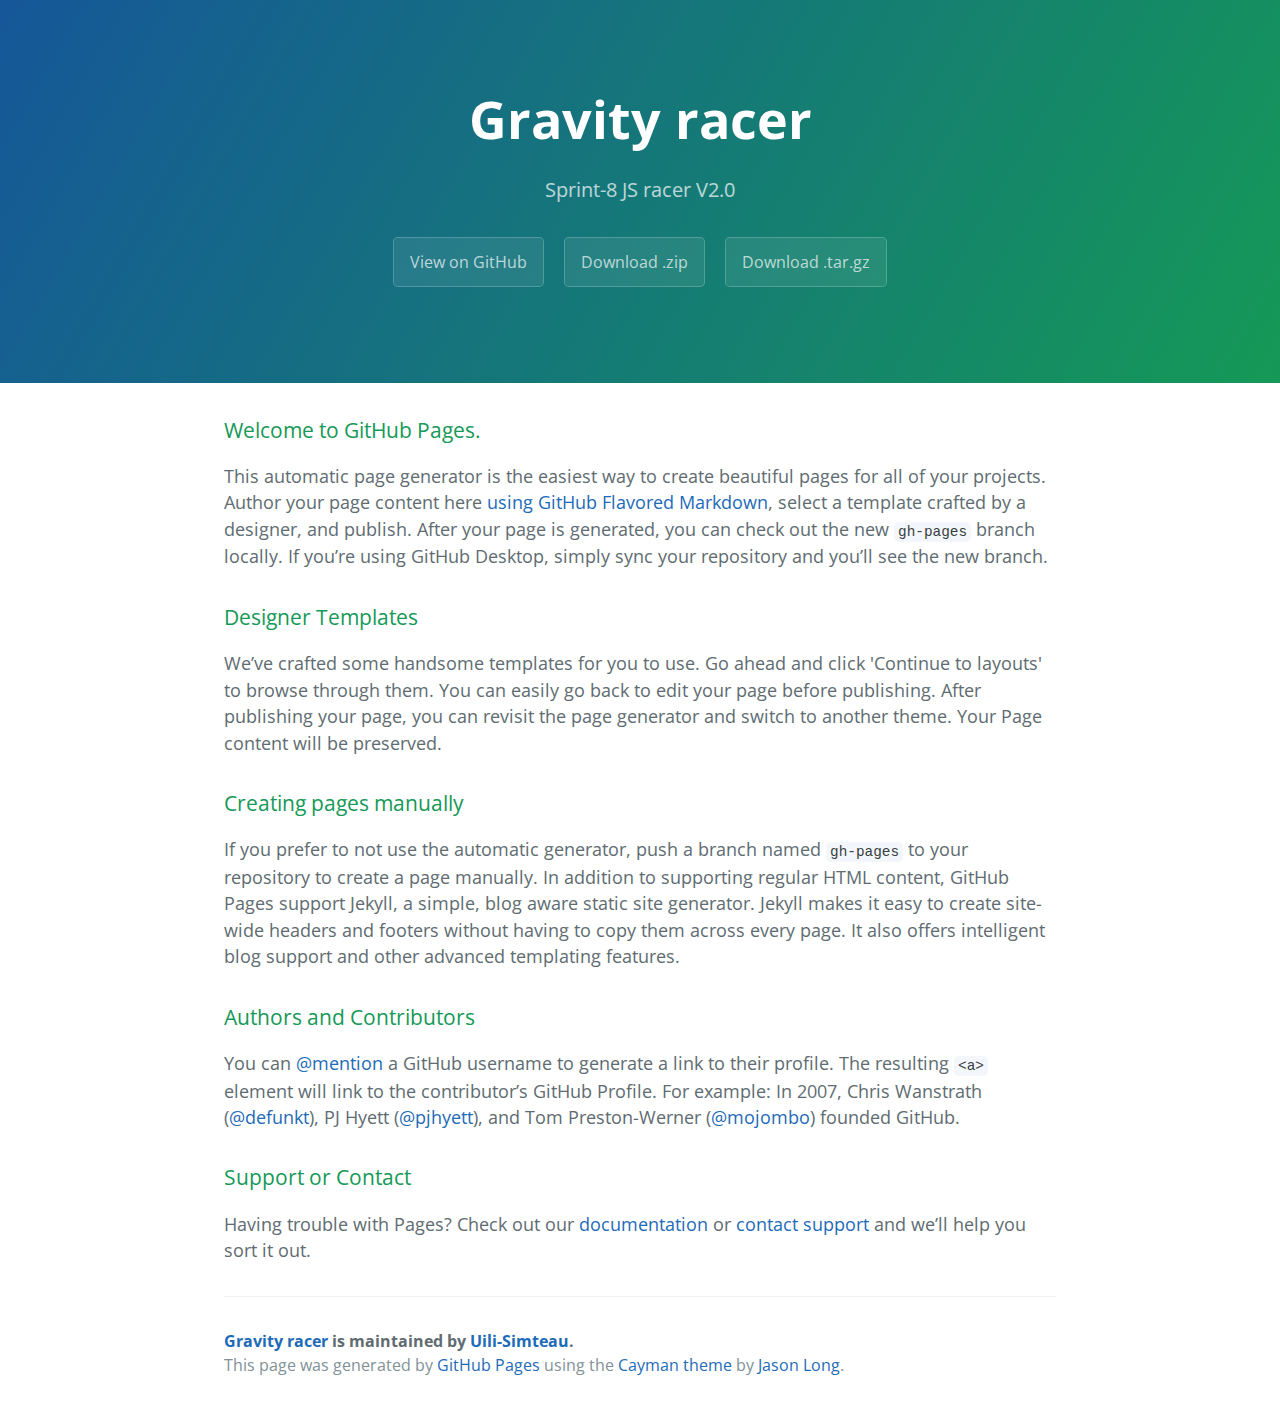
<file: index.html>
<!DOCTYPE html>
<html lang="en-us">
  <head>
    <meta charset="UTF-8">
    <title>Gravity racer by Uili-Simteau</title>
    <meta name="viewport" content="width=device-width, initial-scale=1">
    <link rel="stylesheet" type="text/css" href="stylesheets/normalize.css" media="screen">
    <link href='https://fonts.googleapis.com/css?family=Open+Sans:400,700' rel='stylesheet' type='text/css'>
    <link rel="stylesheet" type="text/css" href="stylesheets/stylesheet.css" media="screen">
    <link rel="stylesheet" type="text/css" href="stylesheets/github-light.css" media="screen">
  </head>
  <body>
    <section class="page-header">
      <h1 class="project-name">Gravity racer</h1>
      <h2 class="project-tagline">Sprint-8 JS racer V2.0</h2>
      <a href="https://github.com/Uili-Simteau/Gravity_Racer" class="btn">View on GitHub</a>
      <a href="https://github.com/Uili-Simteau/Gravity_Racer/zipball/master" class="btn">Download .zip</a>
      <a href="https://github.com/Uili-Simteau/Gravity_Racer/tarball/master" class="btn">Download .tar.gz</a>
    </section>

    <section class="main-content">
      <h3>
<a id="welcome-to-github-pages" class="anchor" href="#welcome-to-github-pages" aria-hidden="true"><span aria-hidden="true" class="octicon octicon-link"></span></a>Welcome to GitHub Pages.</h3>

<p>This automatic page generator is the easiest way to create beautiful pages for all of your projects. Author your page content here <a href="https://guides.github.com/features/mastering-markdown/">using GitHub Flavored Markdown</a>, select a template crafted by a designer, and publish. After your page is generated, you can check out the new <code>gh-pages</code> branch locally. If you’re using GitHub Desktop, simply sync your repository and you’ll see the new branch.</p>

<h3>
<a id="designer-templates" class="anchor" href="#designer-templates" aria-hidden="true"><span aria-hidden="true" class="octicon octicon-link"></span></a>Designer Templates</h3>

<p>We’ve crafted some handsome templates for you to use. Go ahead and click 'Continue to layouts' to browse through them. You can easily go back to edit your page before publishing. After publishing your page, you can revisit the page generator and switch to another theme. Your Page content will be preserved.</p>

<h3>
<a id="creating-pages-manually" class="anchor" href="#creating-pages-manually" aria-hidden="true"><span aria-hidden="true" class="octicon octicon-link"></span></a>Creating pages manually</h3>

<p>If you prefer to not use the automatic generator, push a branch named <code>gh-pages</code> to your repository to create a page manually. In addition to supporting regular HTML content, GitHub Pages support Jekyll, a simple, blog aware static site generator. Jekyll makes it easy to create site-wide headers and footers without having to copy them across every page. It also offers intelligent blog support and other advanced templating features.</p>

<h3>
<a id="authors-and-contributors" class="anchor" href="#authors-and-contributors" aria-hidden="true"><span aria-hidden="true" class="octicon octicon-link"></span></a>Authors and Contributors</h3>

<p>You can <a href="https://help.github.com/articles/basic-writing-and-formatting-syntax/#mentioning-users-and-teams" class="user-mention">@mention</a> a GitHub username to generate a link to their profile. The resulting <code>&lt;a&gt;</code> element will link to the contributor’s GitHub Profile. For example: In 2007, Chris Wanstrath (<a href="https://github.com/defunkt" class="user-mention">@defunkt</a>), PJ Hyett (<a href="https://github.com/pjhyett" class="user-mention">@pjhyett</a>), and Tom Preston-Werner (<a href="https://github.com/mojombo" class="user-mention">@mojombo</a>) founded GitHub.</p>

<h3>
<a id="support-or-contact" class="anchor" href="#support-or-contact" aria-hidden="true"><span aria-hidden="true" class="octicon octicon-link"></span></a>Support or Contact</h3>

<p>Having trouble with Pages? Check out our <a href="https://help.github.com/pages">documentation</a> or <a href="https://github.com/contact">contact support</a> and we’ll help you sort it out.</p>

      <footer class="site-footer">
        <span class="site-footer-owner"><a href="https://github.com/Uili-Simteau/Gravity_Racer">Gravity racer</a> is maintained by <a href="https://github.com/Uili-Simteau">Uili-Simteau</a>.</span>

        <span class="site-footer-credits">This page was generated by <a href="https://pages.github.com">GitHub Pages</a> using the <a href="https://github.com/jasonlong/cayman-theme">Cayman theme</a> by <a href="https://twitter.com/jasonlong">Jason Long</a>.</span>
      </footer>

    </section>

  
  </body>
</html>
</file>
<file: stylesheets/stylesheet.css>
* {
  box-sizing: border-box; }

body {
  padding: 0;
  margin: 0;
  font-family: "Open Sans", "Helvetica Neue", Helvetica, Arial, sans-serif;
  font-size: 16px;
  line-height: 1.5;
  color: #606c71; }

a {
  color: #1e6bb8;
  text-decoration: none; }
  a:hover {
    text-decoration: underline; }

.btn {
  display: inline-block;
  margin-bottom: 1rem;
  color: rgba(255, 255, 255, 0.7);
  background-color: rgba(255, 255, 255, 0.08);
  border-color: rgba(255, 255, 255, 0.2);
  border-style: solid;
  border-width: 1px;
  border-radius: 0.3rem;
  transition: color 0.2s, background-color 0.2s, border-color 0.2s; }
  .btn + .btn {
    margin-left: 1rem; }

.btn:hover {
  color: rgba(255, 255, 255, 0.8);
  text-decoration: none;
  background-color: rgba(255, 255, 255, 0.2);
  border-color: rgba(255, 255, 255, 0.3); }

@media screen and (min-width: 64em) {
  .btn {
    padding: 0.75rem 1rem; } }

@media screen and (min-width: 42em) and (max-width: 64em) {
  .btn {
    padding: 0.6rem 0.9rem;
    font-size: 0.9rem; } }

@media screen and (max-width: 42em) {
  .btn {
    display: block;
    width: 100%;
    padding: 0.75rem;
    font-size: 0.9rem; }
    .btn + .btn {
      margin-top: 1rem;
      margin-left: 0; } }

.page-header {
  color: #fff;
  text-align: center;
  background-color: #159957;
  background-image: linear-gradient(120deg, #155799, #159957); }

@media screen and (min-width: 64em) {
  .page-header {
    padding: 5rem 6rem; } }

@media screen and (min-width: 42em) and (max-width: 64em) {
  .page-header {
    padding: 3rem 4rem; } }

@media screen and (max-width: 42em) {
  .page-header {
    padding: 2rem 1rem; } }

.project-name {
  margin-top: 0;
  margin-bottom: 0.1rem; }

@media screen and (min-width: 64em) {
  .project-name {
    font-size: 3.25rem; } }

@media screen and (min-width: 42em) and (max-width: 64em) {
  .project-name {
    font-size: 2.25rem; } }

@media screen and (max-width: 42em) {
  .project-name {
    font-size: 1.75rem; } }

.project-tagline {
  margin-bottom: 2rem;
  font-weight: normal;
  opacity: 0.7; }

@media screen and (min-width: 64em) {
  .project-tagline {
    font-size: 1.25rem; } }

@media screen and (min-width: 42em) and (max-width: 64em) {
  .project-tagline {
    font-size: 1.15rem; } }

@media screen and (max-width: 42em) {
  .project-tagline {
    font-size: 1rem; } }

.main-content :first-child {
  margin-top: 0; }
.main-content img {
  max-width: 100%; }
.main-content h1, .main-content h2, .main-content h3, .main-content h4, .main-content h5, .main-content h6 {
  margin-top: 2rem;
  margin-bottom: 1rem;
  font-weight: normal;
  color: #159957; }
.main-content p {
  margin-bottom: 1em; }
.main-content code {
  padding: 2px 4px;
  font-family: Consolas, "Liberation Mono", Menlo, Courier, monospace;
  font-size: 0.9rem;
  color: #383e41;
  background-color: #f3f6fa;
  border-radius: 0.3rem; }
.main-content pre {
  padding: 0.8rem;
  margin-top: 0;
  margin-bottom: 1rem;
  font: 1rem Consolas, "Liberation Mono", Menlo, Courier, monospace;
  color: #567482;
  word-wrap: normal;
  background-color: #f3f6fa;
  border: solid 1px #dce6f0;
  border-radius: 0.3rem; }
  .main-content pre > code {
    padding: 0;
    margin: 0;
    font-size: 0.9rem;
    color: #567482;
    word-break: normal;
    white-space: pre;
    background: transparent;
    border: 0; }
.main-content .highlight {
  margin-bottom: 1rem; }
  .main-content .highlight pre {
    margin-bottom: 0;
    word-break: normal; }
.main-content .highlight pre, .main-content pre {
  padding: 0.8rem;
  overflow: auto;
  font-size: 0.9rem;
  line-height: 1.45;
  border-radius: 0.3rem; }
.main-content pre code, .main-content pre tt {
  display: inline;
  max-width: initial;
  padding: 0;
  margin: 0;
  overflow: initial;
  line-height: inherit;
  word-wrap: normal;
  background-color: transparent;
  border: 0; }
  .main-content pre code:before, .main-content pre code:after, .main-content pre tt:before, .main-content pre tt:after {
    content: normal; }
.main-content ul, .main-content ol {
  margin-top: 0; }
.main-content blockquote {
  padding: 0 1rem;
  margin-left: 0;
  color: #819198;
  border-left: 0.3rem solid #dce6f0; }
  .main-content blockquote > :first-child {
    margin-top: 0; }
  .main-content blockquote > :last-child {
    margin-bottom: 0; }
.main-content table {
  display: block;
  width: 100%;
  overflow: auto;
  word-break: normal;
  word-break: keep-all; }
  .main-content table th {
    font-weight: bold; }
  .main-content table th, .main-content table td {
    padding: 0.5rem 1rem;
    border: 1px solid #e9ebec; }
.main-content dl {
  padding: 0; }
  .main-content dl dt {
    padding: 0;
    margin-top: 1rem;
    font-size: 1rem;
    font-weight: bold; }
  .main-content dl dd {
    padding: 0;
    margin-bottom: 1rem; }
.main-content hr {
  height: 2px;
  padding: 0;
  margin: 1rem 0;
  background-color: #eff0f1;
  border: 0; }

@media screen and (min-width: 64em) {
  .main-content {
    max-width: 64rem;
    padding: 2rem 6rem;
    margin: 0 auto;
    font-size: 1.1rem; } }

@media screen and (min-width: 42em) and (max-width: 64em) {
  .main-content {
    padding: 2rem 4rem;
    font-size: 1.1rem; } }

@media screen and (max-width: 42em) {
  .main-content {
    padding: 2rem 1rem;
    font-size: 1rem; } }

.site-footer {
  padding-top: 2rem;
  margin-top: 2rem;
  border-top: solid 1px #eff0f1; }

.site-footer-owner {
  display: block;
  font-weight: bold; }

.site-footer-credits {
  color: #819198; }

@media screen and (min-width: 64em) {
  .site-footer {
    font-size: 1rem; } }

@media screen and (min-width: 42em) and (max-width: 64em) {
  .site-footer {
    font-size: 1rem; } }

@media screen and (max-width: 42em) {
  .site-footer {
    font-size: 0.9rem; } }
</file>
<file: stylesheets/github-light.css>
/*
The MIT License (MIT)

Copyright (c) 2015 GitHub, Inc.

Permission is hereby granted, free of charge, to any person obtaining a copy
of this software and associated documentation files (the "Software"), to deal
in the Software without restriction, including without limitation the rights
to use, copy, modify, merge, publish, distribute, sublicense, and/or sell
copies of the Software, and to permit persons to whom the Software is
furnished to do so, subject to the following conditions:

The above copyright notice and this permission notice shall be included in all
copies or substantial portions of the Software.

THE SOFTWARE IS PROVIDED "AS IS", WITHOUT WARRANTY OF ANY KIND, EXPRESS OR
IMPLIED, INCLUDING BUT NOT LIMITED TO THE WARRANTIES OF MERCHANTABILITY,
FITNESS FOR A PARTICULAR PURPOSE AND NONINFRINGEMENT. IN NO EVENT SHALL THE
AUTHORS OR COPYRIGHT HOLDERS BE LIABLE FOR ANY CLAIM, DAMAGES OR OTHER
LIABILITY, WHETHER IN AN ACTION OF CONTRACT, TORT OR OTHERWISE, ARISING FROM,
OUT OF OR IN CONNECTION WITH THE SOFTWARE OR THE USE OR OTHER DEALINGS IN THE
SOFTWARE.

*/

.pl-c /* comment */ {
  color: #969896;
}

.pl-c1      /* constant, markup.raw, meta.diff.header, meta.module-reference, meta.property-name, support, support.constant, support.variable, variable.other.constant */,
.pl-s .pl-v /* string variable */ {
  color: #0086b3;
}

.pl-e  /* entity */,
.pl-en /* entity.name */ {
  color: #795da3;
}

.pl-s .pl-s1 /* string source */,
.pl-smi      /* storage.modifier.import, storage.modifier.package, storage.type.java, variable.other, variable.parameter.function */ {
  color: #333;
}

.pl-ent /* entity.name.tag */ {
  color: #63a35c;
}

.pl-k /* keyword, storage, storage.type */ {
  color: #a71d5d;
}

.pl-pds              /* punctuation.definition.string, string.regexp.character-class */,
.pl-s                /* string */,
.pl-s .pl-pse .pl-s1 /* string punctuation.section.embedded source */,
.pl-sr               /* string.regexp */,
.pl-sr .pl-cce       /* string.regexp constant.character.escape */,
.pl-sr .pl-sra       /* string.regexp string.regexp.arbitrary-repitition */,
.pl-sr .pl-sre       /* string.regexp source.ruby.embedded */ {
  color: #183691;
}

.pl-v /* variable */ {
  color: #ed6a43;
}

.pl-id /* invalid.deprecated */ {
  color: #b52a1d;
}

.pl-ii /* invalid.illegal */ {
  background-color: #b52a1d;
  color: #f8f8f8;
}

.pl-sr .pl-cce /* string.regexp constant.character.escape */ {
  color: #63a35c;
  font-weight: bold;
}

.pl-ml /* markup.list */ {
  color: #693a17;
}

.pl-mh        /* markup.heading */,
.pl-mh .pl-en /* markup.heading entity.name */,
.pl-ms        /* meta.separator */ {
  color: #1d3e81;
  font-weight: bold;
}

.pl-mq /* markup.quote */ {
  color: #008080;
}

.pl-mi /* markup.italic */ {
  color: #333;
  font-style: italic;
}

.pl-mb /* markup.bold */ {
  color: #333;
  font-weight: bold;
}

.pl-md /* markup.deleted, meta.diff.header.from-file */ {
  background-color: #ffecec;
  color: #bd2c00;
}

.pl-mi1 /* markup.inserted, meta.diff.header.to-file */ {
  background-color: #eaffea;
  color: #55a532;
}

.pl-mdr /* meta.diff.range */ {
  color: #795da3;
  font-weight: bold;
}

.pl-mo /* meta.output */ {
  color: #1d3e81;
}
</file>
